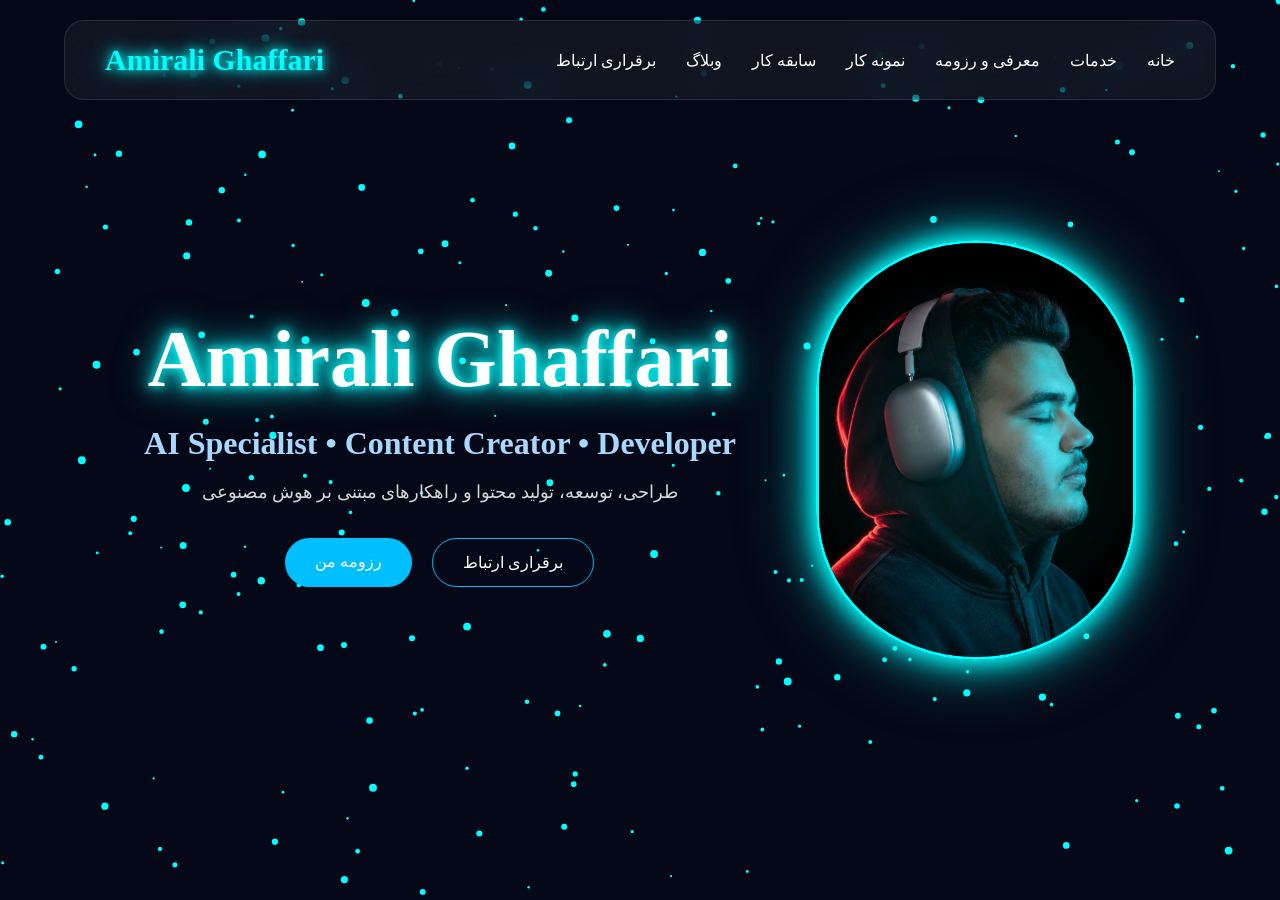
<file: brand/index.html>
<!DOCTYPE html>
<html lang="fa">

<head>
    <meta charset="UTF-8">
    <meta name="viewport" content="width=device-width, initial-scale=1.0">
    <title>Amirali Ghaffari</title>

    <link rel="stylesheet" href="css/style.css">
</head>

<body>

    <!-- Canvas Background -->
    <canvas id="particles"></canvas>

    <!-- ========================= -->
    <!-- NAVBAR -->
    <!-- ========================= -->

    <header class="navbar">

        <div class="logo">
            Amirali Ghaffari
        </div>

        <nav>

            <ul>

                <li>
                    <a href="#">
                      برقراری ارتباط
                    </a>
                </li>

                <li>
                    <a href="#">
                        وبلاگ
                    </a>
                </li>

                <li>
                    <a href="#">
                        سابقه کار
                    </a>
                </li>

                <li>
                    <a href="#">
                        نمونه کار
                    </a>
                </li>

                <li>
                    <a href="pages/resume.html">
                        معرفی و رزومه
                    </a>
                </li>

                <li>
                    <a href="#">
                        خدمات
                    </a>
                </li>

                <li>
                    <a href="#">
                        خانه
                    </a>
                </li>

            </ul>

        </nav>

    </header>

    <!-- Hero Section -->

    <section class="hero">

        <div class="hero-content">

            <h1 class="title">
                Amirali Ghaffari
            </h1>

            <h2 class="subtitle">
                AI Specialist • Content Creator • Developer
            </h2>

            <p class="description">
                طراحی، توسعه، تولید محتوا و راهکارهای مبتنی بر هوش مصنوعی
            </p>

            <div class="buttons">

                <a href="pages/resume.html" class="btn">
                    رزومه من
                </a>

                <a href="#" class="btn btn-outline">
                    برقراری ارتباط
                </a>

            </div>

        </div>

        <!-- ========================= -->
        <!-- PHOTO FRAME -->
        <!-- ========================= -->

        <div class="photo-container">

            <div class="photo-frame">

                <img src="images/1.jpg"
                     class="slide active"
                     alt="photo 1">

                <img src="images/2.jpg"
                     class="slide"
                     alt="photo 2">

                <img src="images/3.jpg"
                     class="slide"
                     alt="photo 3">

                <img src="images/4.jpg"
                     class="slide"
                     alt="photo 4">

            </div>

        </div>

    </section>

    <script src="js/main.js"></script>

</body>

</html>
</file>
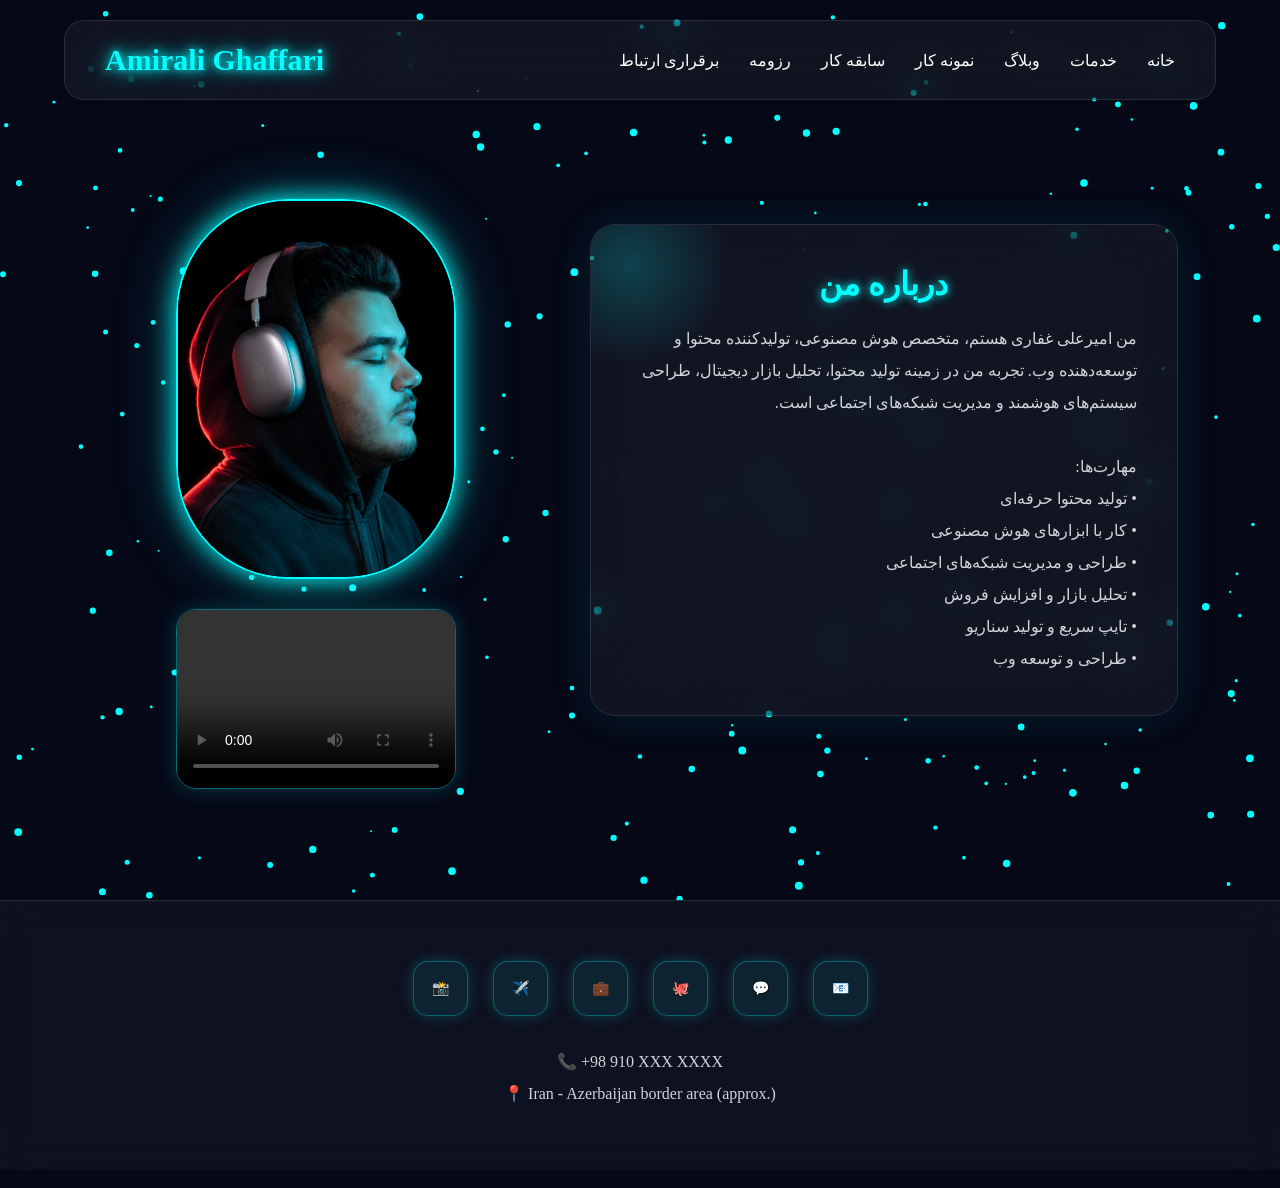
<file: brand/pages/resume.html>
<!DOCTYPE html>
<html lang="fa">

<head>

    <meta charset="UTF-8">
    <meta name="viewport" content="width=device-width, initial-scale=1.0">

    <title>Resume - Amirali Ghaffari</title>

    <link rel="stylesheet" href="../css/style.css">

</head>

<body>
         <canvas id="particles"></canvas>
<!-- ========================= -->
<!-- NAVBAR (same as home) -->
<!-- ========================= -->

<header class="navbar">

    <div class="logo">Amirali Ghaffari</div>

    <nav>

        <ul>

            <li><a href="#">برقراری ارتباط</a></li>
            <li><a href="resume.html">رزومه</a></li>
            <li><a href="#">سابقه کار</a></li>
            <li><a href="#">نمونه کار</a></li>
            <li><a href="#">وبلاگ</a></li>
            <li><a href="#">خدمات</a></li>
            <li><a href="../index.html">خانه</a></li>

        </ul>

    </nav>

</header>

<!-- ========================= -->
<!-- RESUME PAGE LAYOUT -->
<!-- ========================= -->

<section class="resume-page">

    <!-- LEFT SIDE -->
    <div class="resume-left">

        <!-- IMAGE FRAME -->
        <br>

        <div class="resume-photo-frame">

            <img src="../images/1.jpg" class="active">
        </div>

        <!-- VIDEO BOX -->

        <div class="resume-video-box">

            <video controls>
                <source src="../videos/profile.mp4" type="video/mp4">
            </video>

        </div>

    </div>

    <!-- RIGHT SIDE -->
    <div class="resume-right">

        <div class="resume-box">

            <h2 style="text-align: center;">درباره من</h2>

            <p dir="rtl">

                من امیرعلی غفاری هستم، متخصص هوش مصنوعی،
                تولیدکننده محتوا و توسعه‌دهنده وب.
                تجربه من در زمینه تولید محتوا، تحلیل بازار دیجیتال،
                طراحی سیستم‌های هوشمند و مدیریت شبکه‌های اجتماعی است.

                <br><br>

                مهارت‌ها:
                <br>
                • تولید محتوا حرفه‌ای  
                <br>
                • کار با ابزارهای هوش مصنوعی  
                <br>
                • طراحی و مدیریت شبکه‌های اجتماعی  
                <br>
                • تحلیل بازار و افزایش فروش  
                <br>
                • تایپ سریع و تولید سناریو  
                <br>
                • طراحی و توسعه وب

            </p>

        </div>

    </div>

</section>

<!-- ========================= -->
<!-- CONTACT SECTION -->
<!-- ========================= -->

<section class="resume-contact">

    <!-- ICONS -->
    <div class="icons">

        <a href="#" class="icon">📸</a>
        <a href="#" class="icon">✈️</a>
        <a href="#" class="icon">💼</a>
        <a href="#" class="icon">🐙</a>
        <a href="#" class="icon">💬</a>
        <a href="#" class="icon">📧</a>
    
    </div>

    <!-- INFO -->
    <div class="contact-info">

        <p>📞 +98 910 XXX XXXX</p>
        <p>📍 Iran - Azerbaijan border area (approx.)</p>

    </div>

</section>
<script src="../js/main.js"></script>
<br>
</body>

</html>
</file>
<file: brand/css/style.css>
*{
    margin:0;
    padding:0;
    box-sizing:border-box;
}

body{
    overflow-y:auto;
    overflow-x:hidden;
    background:#050816;
    font-family:tahoma;
}

#particles{
    position:fixed;
    top:0;
    left:0;
    width:100%;
    height:100%;
    z-index:-1;
}

/* ========================= */
/* NAVBAR */
/* ========================= */

.navbar{

    position:fixed;

    top:20px;

    left:50%;

    transform:translateX(-50%);

    width:90%;

    max-width:1400px;

    height:80px;

    display:flex;

    justify-content:space-between;

    align-items:center;

    padding:0 40px;

    backdrop-filter:blur(20px);

    background:rgba(255,255,255,.05);

    border:1px solid rgba(255,255,255,.1);

    border-radius:20px;

    z-index:999;

}

.logo{

    font-size:30px;

    font-weight:bold;

    color:#00ffff;

    text-shadow:
    0 0 10px #00ffff,
    0 0 20px #00ffff;

}

.navbar ul{

    list-style:none;

    display:flex;

    gap:30px;

}

.navbar a{

    text-decoration:none;

    color:white;

    transition:.4s;

    position:relative;

}

.navbar a:hover{

    color:#00ffff;

}

.navbar a::after{

    content:"";

    position:absolute;

    bottom:-5px;

    left:0;

    width:0;

    height:2px;

    background:#00ffff;

    transition:.4s;

}

.navbar a:hover::after{

    width:100%;

}

/* ========================= */
/* HERO */
/* ========================= */

.hero{
    width:100%;
    height:100vh;

    display:flex;
    justify-content:center;
    align-items:center;

    gap:80px;

    text-align:center;

    color:white;
}

.hero-content{
    animation:fadeIn 2s ease;
}

.title{
    font-size:5rem;
    margin-bottom:20px;

    text-shadow:
    0 0 10px #00ffff,
    0 0 20px #00ffff,
    0 0 40px #00ffff;
}

.subtitle{
    font-size:2rem;
    margin-bottom:20px;
    color:#a8d8ff;
}

.description{
    font-size:1.1rem;
    margin-bottom:35px;
    color:#d7d7d7;
}

.buttons{
    display:flex;
    gap:20px;
    justify-content:center;
}

.btn{
    text-decoration:none;
    color:white;

    padding:14px 30px;

    border-radius:40px;

    background:#00bfff;

    transition:.4s;
}

.btn:hover{
    transform:translateY(-5px);
    box-shadow:0 0 25px #00bfff;
}

.btn-outline{
    background:transparent;
    border:1px solid #00bfff;
}

/* ========================= */
/* PHOTO FRAME */
/* ========================= */

.photo-container{

    display:flex;

    justify-content:center;

    align-items:center;

}

.photo-frame{

    width:320px;

    height:420px;

    position:relative;

    overflow:hidden;

    border-radius:50% / 35%;

    border:3px solid #00ffff;

    box-shadow:
    0 0 20px #00ffff,
    0 0 40px #00ffff,
    0 0 80px rgba(0,255,255,.4);

    animation:floatingFrame 6s ease-in-out infinite;

}

.photo-frame img{

    position:absolute;

    width:100%;

    height:100%;

    top:0;

    left:0;

    object-fit:cover;

    opacity:0;

    transform:scale(1.1);

    transition:
    opacity 1.5s ease,
    transform 1.5s ease;

}

.photo-frame img.active{

    opacity:1;

    transform:scale(1);

}

/* ========================= */
/* FLOATING FRAME */
/* ========================= */

@keyframes floatingFrame{

    0%{
        transform:
        translateY(0px)
        rotate(0deg);
    }

    25%{
        transform:
        translateY(-10px)
        rotate(1deg);
    }

    50%{
        transform:
        translateY(-20px)
        rotate(0deg);
    }

    75%{
        transform:
        translateY(-10px)
        rotate(-1deg);
    }

    100%{
        transform:
        translateY(0px)
        rotate(0deg);
    }

}

/* ========================= */
/* MAIN FADE */
/* ========================= */

@keyframes fadeIn{

    from{
        opacity:0;
        transform:translateY(50px);
    }

    to{
        opacity:1;
        transform:translateY(0);
    }

}
/* ========================= */
/* RESUME PAGE */
/* ========================= */

.resume-page{

    width:100%;
    min-height:100vh;

    display:flex;
    justify-content:space-between;
    align-items:center;

    padding:120px 8% 80px 8%;

    gap:60px;

    color:white;

}

/* ========================= */
/* LEFT SIDE */
/* ========================= */

.resume-left{

    width:40%;

    display:flex;
    flex-direction:column;
    align-items:center;

    gap:30px;

}

/* PHOTO FRAME */

.resume-photo-frame{

    width:280px;
    height:380px;

    position:relative;

    border-radius:40% / 30%;

    overflow:hidden;

    border:2px solid #00ffff;

    box-shadow:
    0 0 25px #00ffff,
    0 0 60px rgba(0,255,255,.3);

    animation:floatResume 6s ease-in-out infinite;

}

.resume-photo-frame img{

    position:absolute;

    width:100%;
    height:100%;

    object-fit:cover;

    opacity:0;

    transform:scale(1.1);

    transition:1s ease;

}

.resume-photo-frame img.active{
    opacity:1;
    transform:scale(1);
}

/* VIDEO BOX */

.resume-video-box{

    width:280px;
    height:180px;

    border-radius:20px;

    overflow:hidden;

    border:1px solid rgba(0,255,255,.4);

    box-shadow:0 0 20px rgba(0,255,255,.2);

    backdrop-filter:blur(10px);

}

.resume-video-box video{

    width:100%;
    height:100%;

    object-fit:cover;

}

/* ========================= */
/* RIGHT SIDE */
/* ========================= */

.resume-right{

    width:55%;

    display:flex;
    justify-content:center;
    align-items:center;

}

.resume-box{

    width:100%;

    padding:40px;

    border-radius:25px;

    background:rgba(255,255,255,.05);

    border:1px solid rgba(255,255,255,.1);

    backdrop-filter:blur(20px);

    box-shadow:0 0 40px rgba(0,255,255,.1);

    animation:fadeInUp 1.5s ease;

}

.resume-box h2{

    font-size:2rem;

    margin-bottom:20px;

    color:#00ffff;

    text-shadow:0 0 10px #00ffff;

}

.resume-box p{

    line-height:2;

    color:#d1d5db;

    font-size:1rem;

}

/* ========================= */
/* CONTACT SECTION */
/* ========================= */

.resume-contact{

    width:100%;

    padding:60px 8%;

    background:rgba(255,255,255,.04);

    backdrop-filter:blur(20px);

    border-top:1px solid rgba(255,255,255,.1);

}

/* ICONS */

.icons{

    display:flex;

    justify-content:center;

    gap:25px;

    margin-bottom:30px;

}

.icon{

    width:55px;
    height:55px;

    border-radius:15px;

    background:rgba(0,255,255,.1);

    border:1px solid rgba(0,255,255,.4);

    box-shadow:0 0 15px rgba(0,255,255,.2);

    transition:.4s;

    cursor:pointer;

}

.icon:hover{

    transform:translateY(-8px) scale(1.1);

    background:#00ffff;

    box-shadow:0 0 25px #00ffff;

}

/* CONTACT INFO */

.contact-info{

    text-align:center;

    color:#d1d5db;

    line-height:2;

}

/* ========================= */
/* ANIMATIONS */
/* ========================= */

@keyframes floatResume{

    0%{transform:translateY(0px);}
    50%{transform:translateY(-15px);}
    100%{transform:translateY(0px);}

}

@keyframes fadeInUp{

    from{
        opacity:0;
        transform:translateY(40px);
    }

    to{
        opacity:1;
        transform:translateY(0);
    }

}

/* ========================= */
/* RESPONSIVE */
/* ========================= */

@media(max-width:1100px){

    .resume-page{

        flex-direction:column;

        text-align:center;

    }

    .resume-left,
    .resume-right{

        width:100%;

    }

    .icons{

        flex-wrap:wrap;

    }

}
.reveal{
    opacity:0;
    transform:translateY(40px);
    transition:all 0.8s ease;
}

.reveal.active{
    opacity:1;
    transform:translateY(0);
}
.resume-box{
    position:relative;
    overflow:hidden;
}

.resume-box::before{

    content:"";

    position:absolute;

    width:200px;
    height:200px;

    background:radial-gradient(circle, rgba(0,255,255,0.2), transparent 70%);

    top:var(--y);
    left:var(--x);

    transform:translate(-50%, -50%);

    pointer-events:none;

    transition:0.1s;

}
.icon{
    position:relative;
    overflow:hidden;
}

.icon::after{

    content:"";

    position:absolute;

    width:100%;
    height:100%;

    top:0;
    left:0;

    background:radial-gradient(circle, rgba(0,255,255,0.4), transparent);

    opacity:0;

    transition:.4s;

}

.icon:hover::after{
    opacity:1;
}
.resume-left,
.resume-right{
    transition:transform 0.2s ease;
    will-change:transform;
}
.photo-frame{
    position:relative;
}

/* Scan line effect */
.photo-frame::before{

    content:"";

    position:absolute;

    top:-100%;
    left:0;

    width:100%;
    height:100%;

    background:linear-gradient(
        to bottom,
        transparent,
        rgba(0,255,255,0.2),
        transparent
    );

    animation:scan 3s linear infinite;

    pointer-events:none;

}

@keyframes scan{

    0%{
        top:-100%;
    }

    100%{
        top:100%;
    }

}

/* hologram glow layer */
.photo-frame::after{

    content:"";

    position:absolute;

    inset:0;

    background:radial-gradient(circle at center,
        rgba(0,255,255,0.15),
        transparent 70%
    );

    animation:pulseGlow 2.5s infinite;

    pointer-events:none;

}

@keyframes pulseGlow{

    0%,100%{
        opacity:0.4;
    }

    50%{
        opacity:0.8;
    }

}
.icons a{
    display:flex;
    justify-content:center;
    align-items:center;

    text-decoration:none;

    width:55px;
    height:55px;

    border-radius:15px;

    background:rgba(0,255,255,0.08);

    border:1px solid rgba(0,255,255,0.3);

    transition:.4s;

    color:white;

    font-size:14px;
}

.icons a:hover{

    transform:translateY(-10px) scale(1.1);

    background:#00ffff;

    color:black;

    box-shadow:0 0 25px #00ffff;

}
html{
    scroll-behavior:smooth;
}
.reveal{
    opacity:0;
    transform:translateY(50px);
    transition:all 0.9s cubic-bezier(0.16, 1, 0.3, 1);
}

.reveal.active{
    opacity:1;
    transform:translateY(0);
}
</file>
